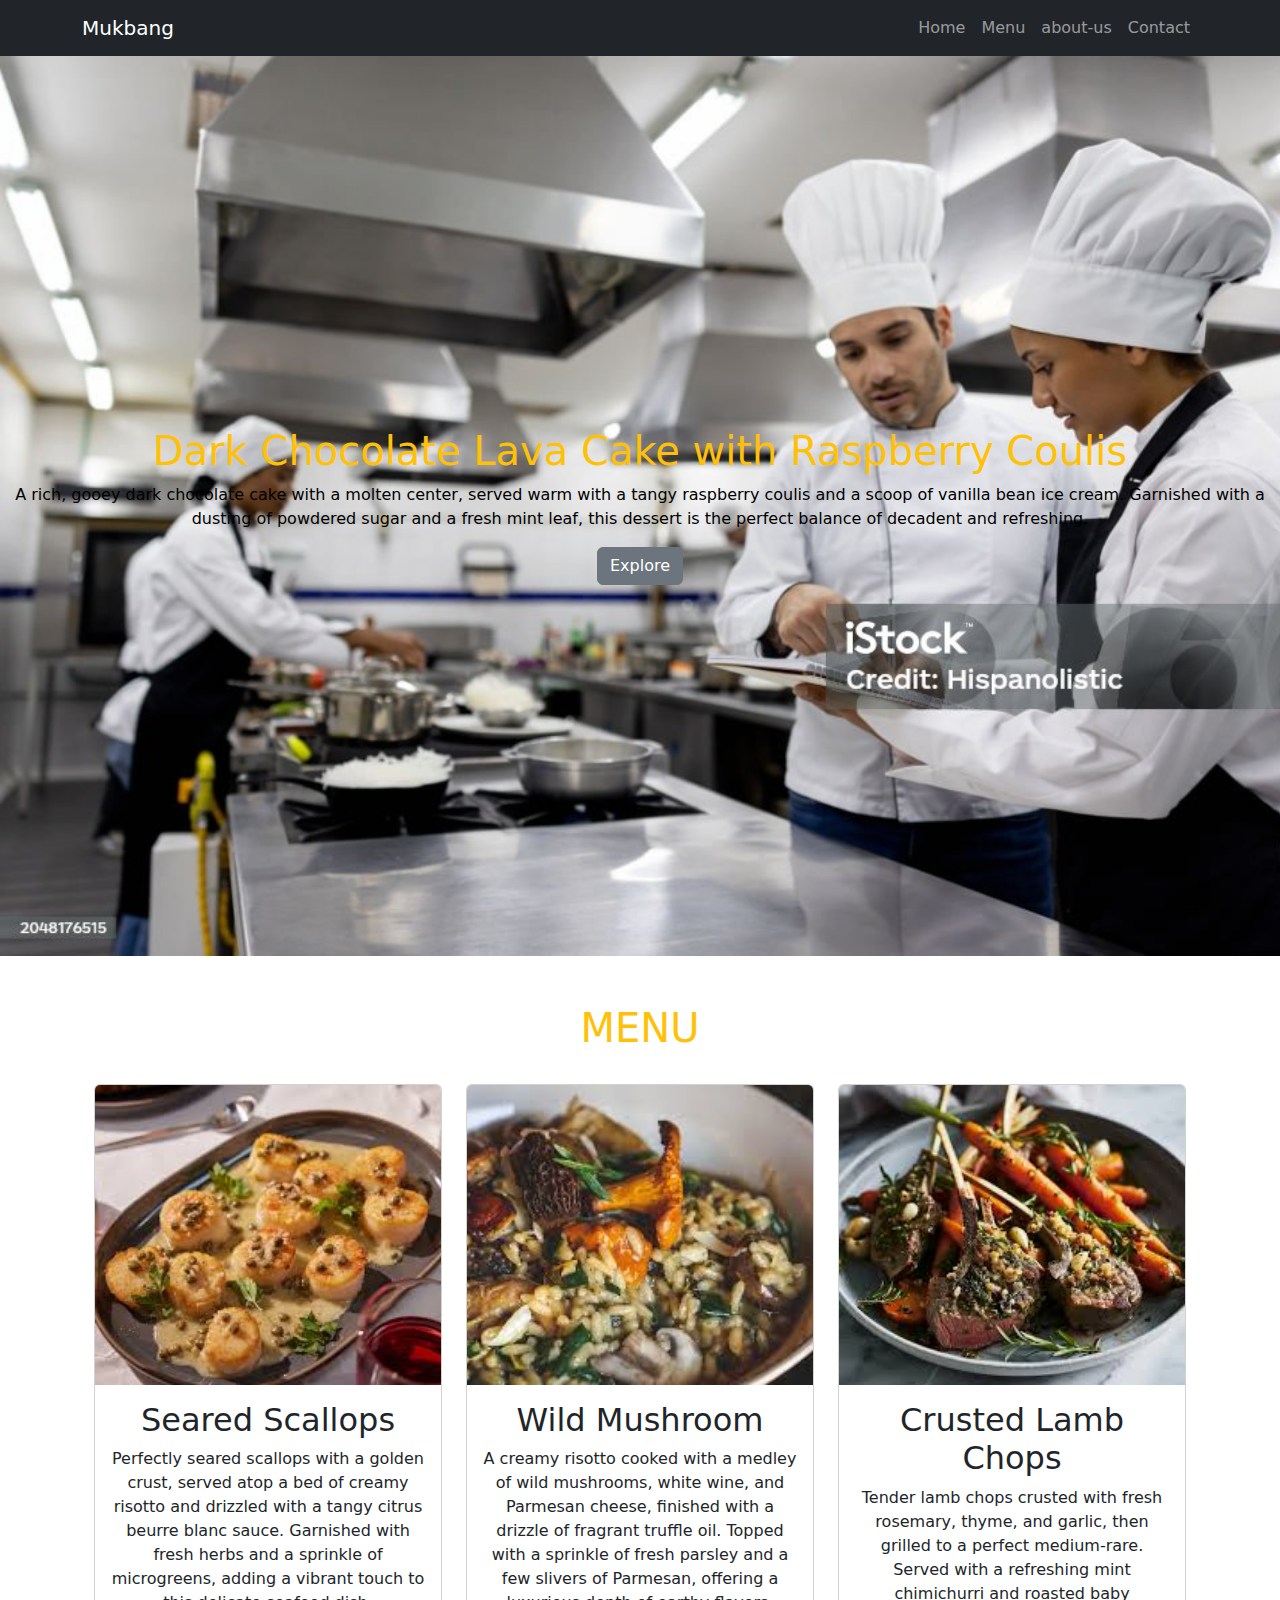
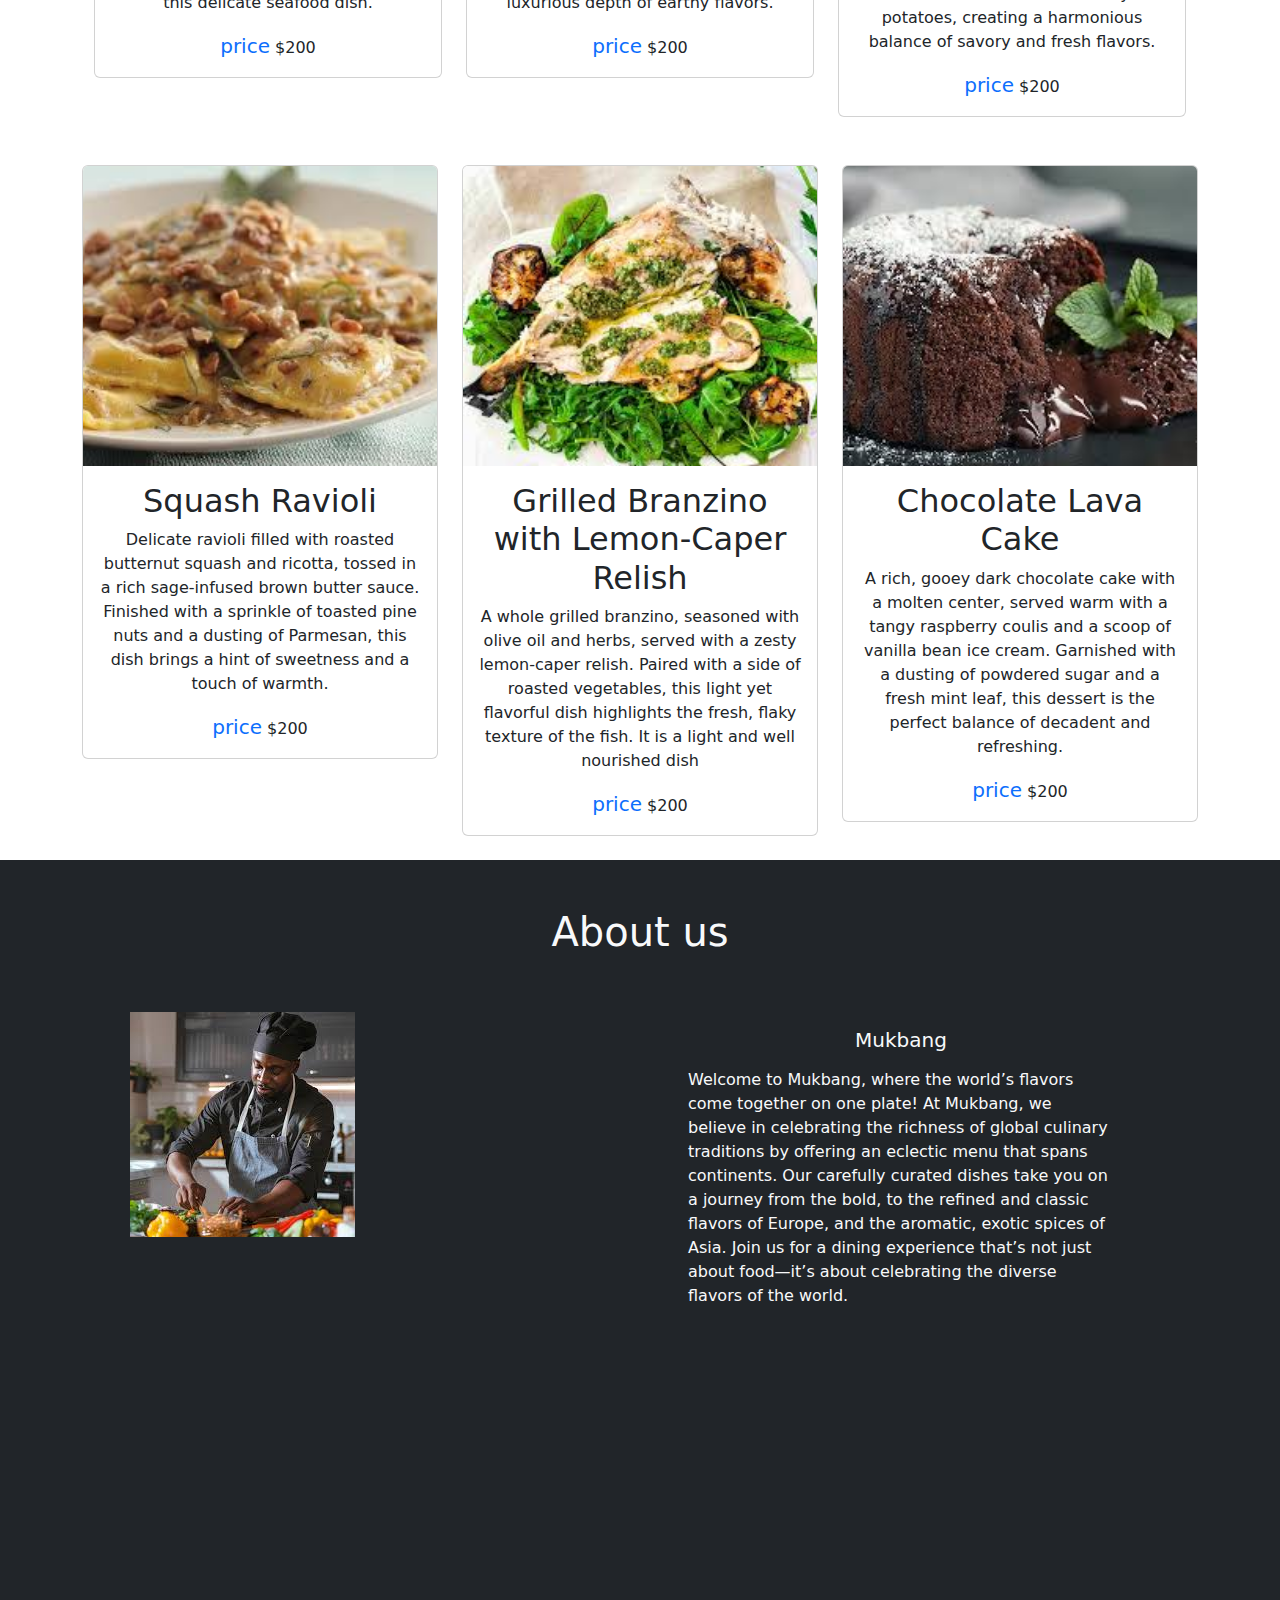
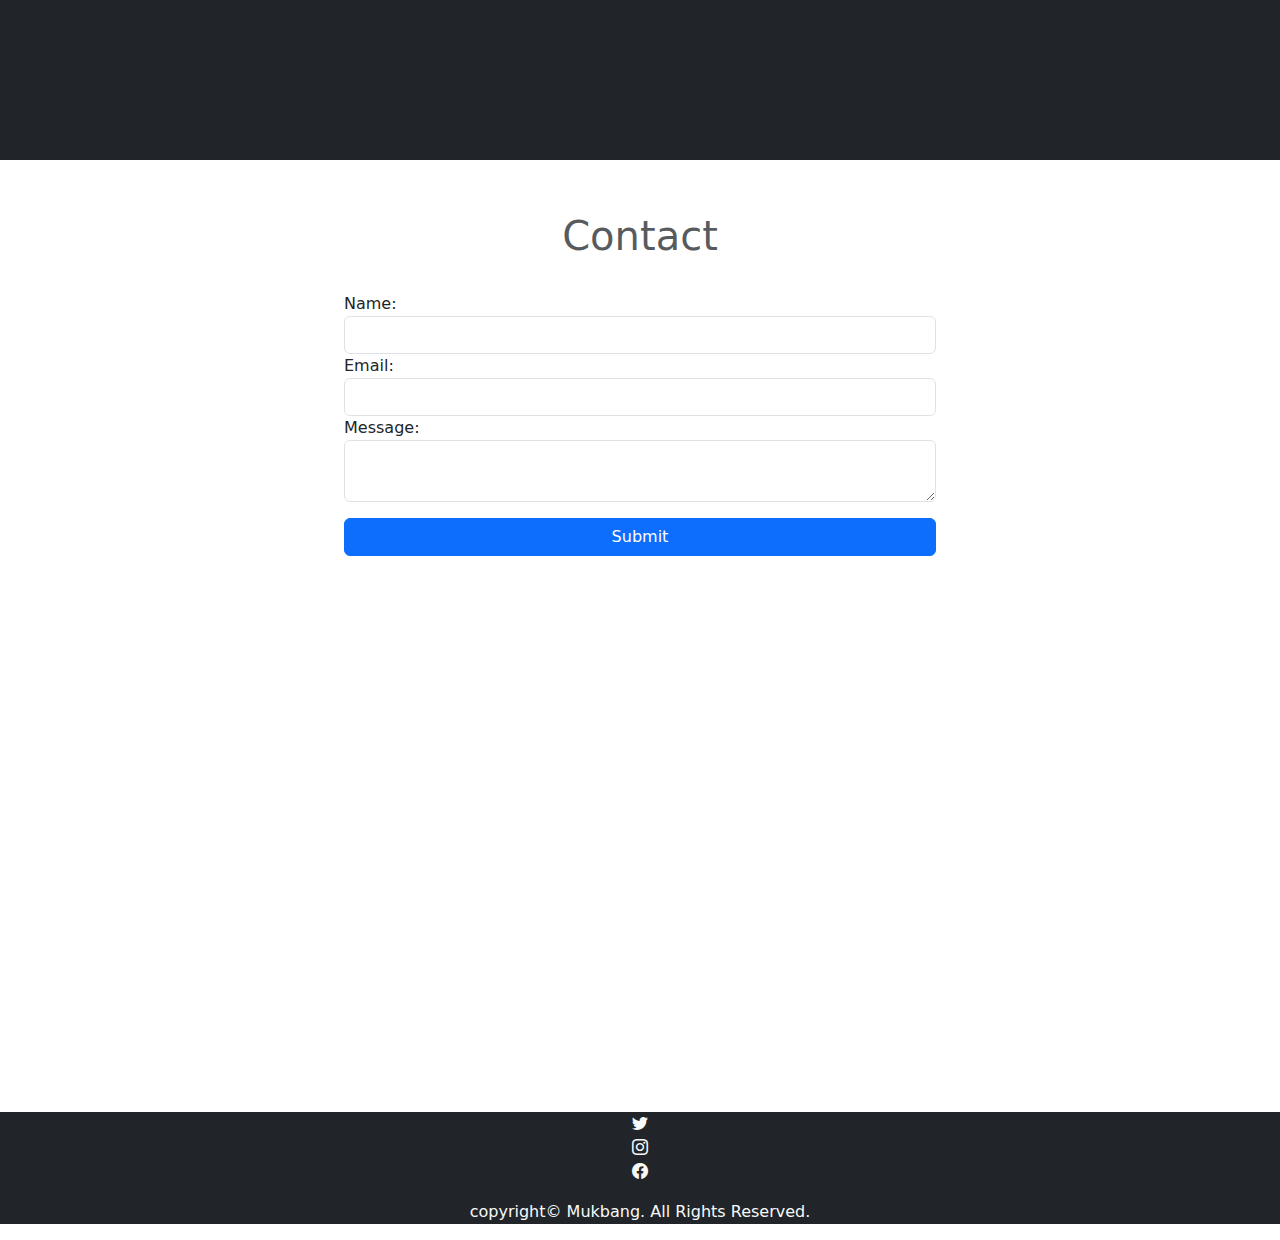
<file: index.html>
<!DOCTYPE html>
<html lang="en">
<head>
    <meta charset="UTF-8">
    <meta name="viewport" content="width=device-width, initial-scale=1.0">
    <link rel="stylesheet" href="style.css">
    <link href="https://cdn.jsdelivr.net/npm/bootstrap@5.3.3/dist/css/bootstrap.min.css" rel="stylesheet" integrity="sha384-QWTKZyjpPEjISv5WaRU9OFeRpok6YctnYmDr5pNlyT2bRjXh0JMhjY6hW+ALEwIH" crossorigin="anonymous">
    <link rel="stylesheet" href="https://cdn.jsdelivr.net/npm/bootstrap-icons@1.7.2/font/bootstrap-icons.css">
    <title>Mukbang</title>
</head>
<body>
  <nav class="navbar navbar-expand-sm bg-dark sticky-top navbar-dark">
    <div class="container">
        <a href="" class="navbar-brand">Mukbang</a>
        <button class="navbar-toggler" type="button" data-bs-toggle="collapse" data-bs-target="#navmenu">
            <span class="navbar-toggler-icon"></span>
        </button>
        <div class="collapse navbar-collapse" id="navmenu">
            <ul class="navbar-nav ms-auto">
                <li class="nav-item">
                    <a href="#home" class="nav-link">Home</a>
                </li>
                <li class="nav-item">
                    <a href="#menu" class="nav-link">Menu</a>
                </li>
                <li class="nav-item">
                    <a href="#aboutus" class="nav-link">about-us</a>
                </li>
                <li class="nav-item">
                    <a href="#contact" class="nav-link">Contact</a>
                </li>
            </ul>
        </div>
    </div>
  </nav>
    <main class="">
        <section id="home" class="hero d-flex align-items-center justify-content-center text-center">
            
                <div class="d-flex  flex-column w-lg-25">
                    <h1 class="text-centre text-warning">Dark Chocolate Lava Cake with Raspberry Coulis</h1>
                    <p class="text-black text-center justify-content-center">A rich, gooey dark chocolate cake with a molten center, served warm with a tangy raspberry coulis and a scoop of vanilla bean ice cream. Garnished with a dusting of powdered sugar and a fresh mint leaf, this dessert is the perfect balance of decadent and refreshing.</p>
                    <button class="btn btn-secondary  mx-auto">Explore</button>
                </div>
        
        </section>
        <section id="menu" class="container text-center">
            <h1 class="text-center text-warning pt-5">MENU </h1>
            <div class="container text-center ">
               <div class="row">
                    <div class="col-md my-4">
                        <div class="card">
                            <img src="images (1).jpg" alt="" class="  card-img-top">
                            <div class="card-body">
                                <h2 class="card-title">Seared Scallops</h2>
                                <p class="card-text ">Perfectly seared scallops with a golden crust, served atop a bed of creamy risotto and drizzled with a tangy citrus beurre blanc sauce. Garnished with fresh herbs and a sprinkle of microgreens, adding a vibrant touch to this delicate seafood dish.

 </p>
                                <p class="card-text"><span class=" text-primary lead">price</span> $200</p>
                            </div>
                        </div>
                    </div>
                    <div class="col-md my-4 ">
                        <div class="card">
                            <img src="images (2).jpg" alt="" class="card-img-top">
                            <div class="card-body">
                                <h2 class="card-title ">Wild Mushroom </h2>
                                <p class="card-text">A creamy risotto cooked with a medley of wild mushrooms, white wine, and Parmesan cheese, finished with a drizzle of fragrant truffle oil. Topped with a sprinkle of fresh parsley and a few slivers of Parmesan, offering a luxurious depth of earthy flavors.</p>
                                <p class="card-text"><span class=" text-primary lead">price</span> $200</p>
                            </div>
                        </div>
                    </div> 
                    <div class="col-md my-4">
                        <div class="card">
                            <img src="images (3).jpg" alt="" class="card-img-top">
                            <div class="card-body">
                                <h2 class="card-title">Crusted Lamb Chops</h2>
                                <p class="card-text">Tender lamb chops crusted with fresh rosemary, thyme, and garlic, then grilled to a perfect medium-rare. Served with a refreshing mint chimichurri and roasted baby potatoes, creating a harmonious balance of savory and fresh flavors.</p>
                                <p class="card-text"><span class=" text-primary lead">price</span> $200</p>
                                
                            </div>
                            
                                <!-- <button class="btn btn-outline-primary w-50">Order</button> -->
                            </div>
                        </div>
                    </div>
               </div>
               
             <div class="row">
                <div class="col-md my-4">
                    <div class="card">
                        <img src="images (4).jpg" alt="" class="card-img-top ">
                        <div class="card-body">
                            <h2 class="card-title">Squash Ravioli</h2>
                            <p class="card-text">Delicate ravioli filled with roasted butternut squash and ricotta, tossed in a rich sage-infused brown butter sauce. Finished with a sprinkle of toasted pine nuts and a dusting of Parmesan, this dish brings a hint of sweetness and a touch of warmth.</p>
                            <p class="card-text"><span class=" text-primary lead">price</span> $200</p>
                        </div>    
                            
                    </div>
                </div>
                <div class="col-md my-4">
                    <div class="card">
                        <img src="images (5).jpg" alt="" class="card-img-top">
                        <div class="card-body">
                            <h2 class="card-title">Grilled Branzino with Lemon-Caper Relish</h2>
                            <p class="card-text">A whole grilled branzino, seasoned with olive oil and herbs, served with a zesty lemon-caper relish. Paired with a side of roasted vegetables, this light yet flavorful dish highlights the fresh, flaky texture of the fish. It is a light and well nourished dish</p>
                            <p class="card-text"><span class=" text-primary lead">price</span> $200</p>
                        </div>
                    </div>
                </div>
                <div class="col-md my-4">
                    <div class="card">
                        <img src="images (6).jpg" alt="" class="card-img-top">
                        <div class="card-body">
                            <h2 class="card-title">Chocolate Lava Cake</h2>
                            <p class="card-text"> A rich, gooey dark chocolate cake with a molten center, served warm with a tangy raspberry coulis and a scoop of vanilla bean ice cream. Garnished with a dusting of powdered sugar and a fresh mint leaf, this dessert is the perfect balance of decadent and refreshing.</p>
                            <p class="card-text"><span class=" text-primary lead">price</span> $200</p>
                        </div>
                    </div>
                </div>
               
             
               </div>
            </div>
        </section>
        <section id="aboutus" class="h-100 bg-dark text-light">
            <h1 class="text-center  pt-5">About us</h1>
            <div class="container">
                <div class="row p-5">
                    <div class="col-md-6">
                        <img src="chef.jpg" class="img-fluid" alt="">
                    </div>
                    <div class="col-md-6 px-5" >
                        <h5 class="text-center my-3">Mukbang</h5>
                        <P>Welcome to Mukbang, where the world’s flavors come together on one plate! At Mukbang, we believe in celebrating the richness of global culinary traditions by offering an eclectic menu that spans continents. Our carefully curated dishes take you on a journey from the bold, to the refined and classic flavors of Europe, and the aromatic, exotic spices of Asia.
                            Join us for a dining experience that’s not just about food—it’s about celebrating the diverse flavors of the world.</P>
                    </div>
                </div>
            </div>
        </section>
        <section id="contact" class="pt-5 mt-1">
            <h1 class="text-center text-muted pt-6">Contact</h1>
            <div class="container p-4 h-100 w-50">
                <form action="">
                    <div class="form-group">
                        <label for="name">Name:</label>
                        <input type="text" class="form-control">
                    </div>
                    <div class="form-group">
                        <label for="email">Email:</label>
                        <input type="email" class="form-control">
                    </div>
                    <div class="form-group">
                        <label for="">Message:</label>
                        <textarea name="" id="" class="form-control">
                        </textarea>
                    </div>
                    <button class="btn btn-primary w-100  my-3">Submit</button>
                </form>
            </div>
        </section>
    </main>
    <footer class="h-25 mt-5 bg-dark text-light ">
        <div class="container d-flex align-items-center justify-content-center">
            <div>
                <ul class="list-unstyled text-light">
                    <li><i class="bi bi-twitter"></i></li>
                    <li><i class="bi bi-instagram"></i></li>
                    <li><i class="bi bi-facebook"></i></li>
                </ul>
            </div>
        </div>
        <p class="text-center text-light">copyright&copy; Mukbang. All Rights Reserved. </p>
    </footer>
    <script src="https://cdn.jsdelivr.net/npm/bootstrap@5.3.3/dist/js/bootstrap.bundle.min.js" integrity="sha384-YvpcrYf0tY3lHB60NNkmXc5s9fDVZLESaAA55NDzOxhy9GkcIdslK1eN7N6jIeHz" crossorigin="anonymous"></script>
</body>
</html>
</file>
<file: style.css>
.hero{
    background-image: url('istockphoto-2048176515-1024x1024.jpg');
    height: 100vh;
    background-size: cover;
    background-repeat: no-repeat;
}
.card-img-top{
    /* width: 100%; */
    height: 300px;
    object-fit: cover;
    object-position: center;
}
#contact,#aboutus{
    min-height: 100vh;
}
</file>
